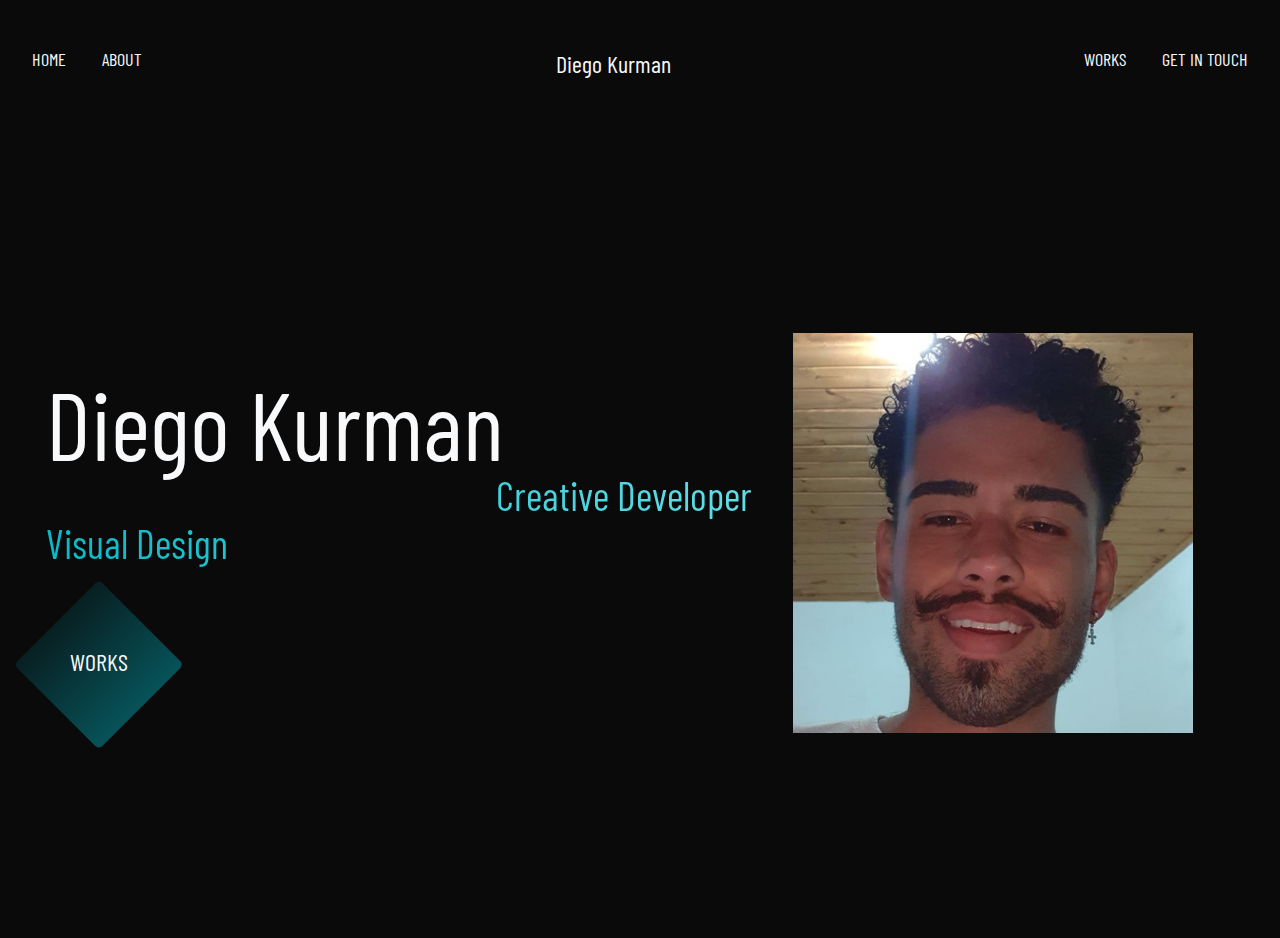
<file: index.html>
<!DOCTYPE html>
<html lang="en">
<head>
    <meta charset="UTF-8">
    <meta http-equiv="X-UA-Compatible" content="IE=edge">
    <meta name="viewport" content="width=device-width, initial-scale=1.0">
    <title>Diego Kurman</title>

    <link rel="stylesheet" href="css/style.css">
    <link rel="preconnect" href="https://fonts.googleapis.com">
    <link rel="preconnect" href="https://fonts.gstatic.com" crossorigin>
    <link href="https://fonts.googleapis.com/css2?family=Barlow+Condensed:wght@300;400;500&display=swap" rel="stylesheet">
</head>
<body>

    <!-- HEADER -->

    <header class="menu border">
        <div class="menu-left">
            <a href="" class="link">HOME</a>
            <a href="" class="link">ABOUT</a>
        </div>

        <div class="menu-logo border">
            <h5>Diego Kurman</h5>
        </div>

        <div class="menu-right border">
        <a href="" class="link">WORKS</a>
        <a href="" class="link">GET IN TOUCH</a>
        </div>
    </header>
    
    <!-- BACKGROUND HERO -->
    <div class="bg-hero">
  
    </div>

    <!--  -->
    <section class="container hero">
        <div class="container-item">
            <h1>Diego Kurman</h1>
            <h3 class="mask text-right" >Creative Developer</h3>
            <h3 class="mask">Visual Design</h3>

            <a href="" class="square">WORKS</a>
        </div>
        <div class="container-item">
            <img src="img/diego.jpeg" alt="Diego Kurman">
        </div>
    </section>
</body>
</html>
</file>
<file: css/style.css>
* {
  margin: 0;
  padding: 0;
  -webkit-box-sizing: border-box;
          box-sizing: border-box;
}

h1, h2, h3, h4, h5, h6, p, a {
  font-family: 'Barlow Condensed', sans-serif;
  color: #F8F9FA;
  font-weight: 400;
}

a {
  text-decoration: none;
}

.link {
  padding: 16px 16px;
  font-size: 18px;
  -webkit-transition: 1s ease;
  transition: 1s ease;
  position: relative;
}

.link::after {
  content: '';
  display: block;
  position: absolute;
  top: 80%;
  left: 0;
  width: 0%;
  height: 1px;
  -webkit-transform: translate(20%, -50%);
          transform: translate(20%, -50%);
  -webkit-transition: 1s ease;
  transition: 1s ease;
  background-color: #00818A;
}

.link:hover {
  opacity: .5;
}

.link:hover::after {
  width: 70%;
}

h1 {
  font-size: 96px;
  line-height: 100%;
}

@media screen and (max-width: 960px) {
  h1 {
    font-size: 64px;
  }
  h2 {
    font-size: 48px;
  }
}

h2 {
  font-size: 72px;
  line-height: 130%;
}

h3 {
  font-size: 40px;
  line-height: 120%;
}

h4 {
  font-size: 32px;
  line-height: 125%;
}

h5 {
  font-size: 24px;
  line-height: 135%;
}

h6 {
  font-size: 18px;
  line-height: 150%;
}

.text-center {
  text-align: center;
}

.text-right {
  text-align: right;
}

.mask {
  background: -webkit-gradient(linear, left top, right top, from(#07BBC7), to(#62DEE6));
  background: linear-gradient(90deg, #07BBC7 0%, #62DEE6 100%);
  -webkit-background-clip: text;
  -webkit-text-fill-color: transparent;
}

.square {
  display: inline-block;
  margin-top: 64px;
  font-size: 24px;
  padding: 16px 24px;
  position: relative;
}

.square::after {
  content: '';
  display: block;
  position: absolute;
  top: 0;
  left: 0;
  z-index: -1;
  width: 120px;
  height: 120px;
  -webkit-transform: translate(-6%, -22%) rotate(45deg);
          transform: translate(-6%, -22%) rotate(45deg);
  background: -webkit-gradient(linear, left top, right top, from(rgba(0, 129, 138, 0.18)), to(rgba(0, 192, 205, 0.4)));
  background: linear-gradient(90deg, rgba(0, 129, 138, 0.18) 0%, rgba(0, 192, 205, 0.4) 100%);
  border-radius: 5px;
  -webkit-transition: .5s ease;
  transition: .5s ease;
}

.square:hover::after {
  -webkit-transform: translate(-6%, -22%) rotate(60deg);
          transform: translate(-6%, -22%) rotate(60deg);
  background: -webkit-gradient(linear, left top, right top, from(rgba(27, 184, 196, 0.411)), to(rgba(13, 202, 216, 0.4)));
  background: linear-gradient(90deg, rgba(27, 184, 196, 0.411) 0%, rgba(13, 202, 216, 0.4) 100%);
}

body {
  width: 100%;
  background-color: #0A0A0B;
}

.menu {
  width: 100%;
  display: -webkit-box;
  display: -ms-flexbox;
  display: flex;
  -webkit-box-pack: justify;
      -ms-flex-pack: justify;
          justify-content: space-between;
  padding: 48px 16px;
}

@media screen and (max-width: 960px) {
  .menu-left {
    display: none;
  }
  .menu-right {
    display: none;
  }
}

.container {
  max-width: 1220px;
  margin: 0 auto;
  padding: 24px 16px;
  display: -webkit-box;
  display: -ms-flexbox;
  display: flex;
  -webkit-box-pack: center;
      -ms-flex-pack: center;
          justify-content: center;
  -webkit-box-align: center;
      -ms-flex-align: center;
          align-items: center;
  -webkit-box-orient: horizontal;
  -webkit-box-direction: normal;
      -ms-flex-direction: row;
          flex-direction: row;
}

.hero {
  height: 90vh;
}

@media screen and (max-width: 960px) {
  .hero {
    height: auto;
  }
  .container {
    -webkit-box-orient: vertical;
    -webkit-box-direction: normal;
        -ms-flex-direction: column;
            flex-direction: column;
  }
}

.container-item:nth-child(1) {
  -webkit-box-flex: 3;
      -ms-flex-positive: 3;
          flex-grow: 3;
  margin: 40px 0px;
}

.container-item:nth-child(2) {
  -webkit-box-flex: 1;
      -ms-flex-positive: 1;
          flex-grow: 1;
  display: -webkit-box;
  display: -ms-flexbox;
  display: flex;
  -webkit-box-pack: center;
      -ms-flex-pack: center;
          justify-content: center;
  -webkit-box-align: center;
      -ms-flex-align: center;
          align-items: center;
}

.container-item:nth-child(2) img {
  max-width: 400px;
}
/*# sourceMappingURL=style.css.map */
</file>
